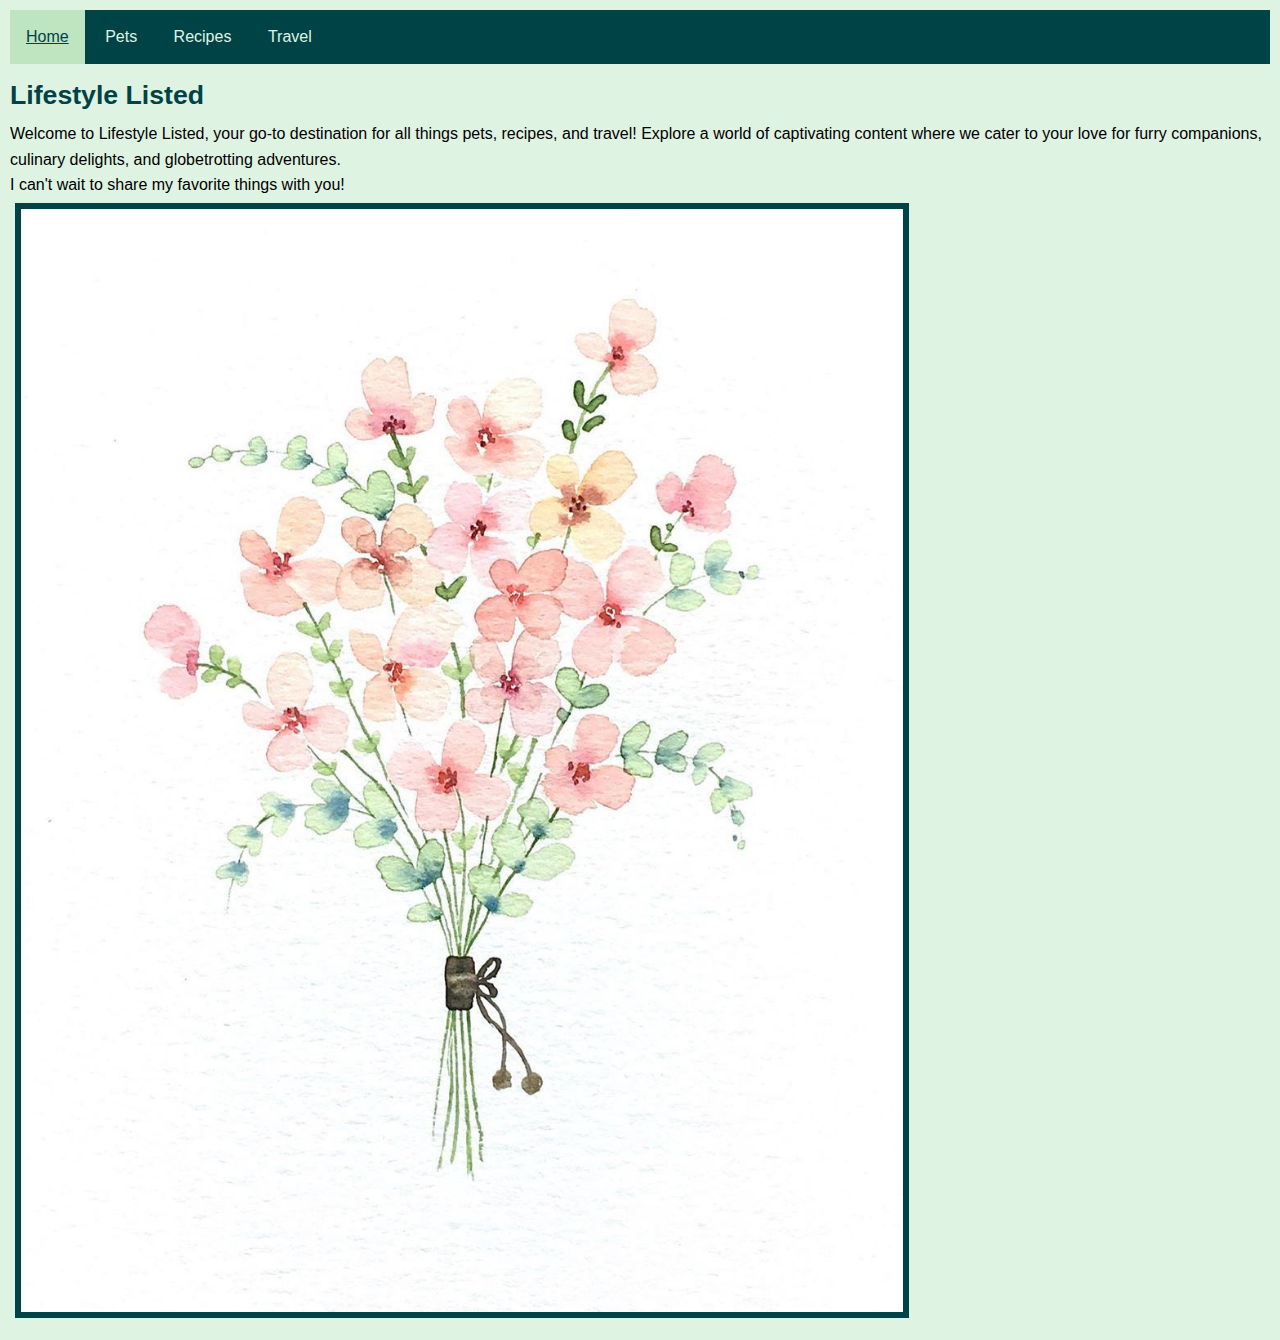
<file: index.html>
<!DOCTYPE html>
<html lang="en">
<head>
    <meta charset="UTF-8">
    <meta name="viewport" content="width=device-width, initial-scale=1.0">
    <link rel="stylesheet" href="css/html5reset.css">
    <link rel="stylesheet" href="css/style.css">
    <title>Sara Bennett CCP</title>
</head>
<body>
    <a href = "#main" class="skip">Skip to Main Content</a>
    <header>
        <nav>
            <ul class="navbar">
                <li><a href = "index.html" class = "active">Home</a></li>
                <li><a href = "pets.html">Pets</a></li>
                <li><a href = "recipes.html">Recipes</a></li>
                <li><a href = "travel.html">Travel</a></li>
            </ul>
        </nav>
        <h1>Lifestyle Listed</h1>

    </header>
    <main id="main">
        <div>
            <p>Welcome to Lifestyle Listed, your go-to destination for all things pets, recipes, and travel! Explore a world of captivating content where we cater to your love for furry companions, culinary delights, and globetrotting adventures. </p>

        </div>

<div>I can't wait to share my favorite things with you!</div>
            
<div> <img src="images/floral.jpeg" width = "400" alt="A watercolor bouquet of flowers"> </div>
            <!-- Sara Bennett-->
    
    </main>
    
</body>
</html>
</file>
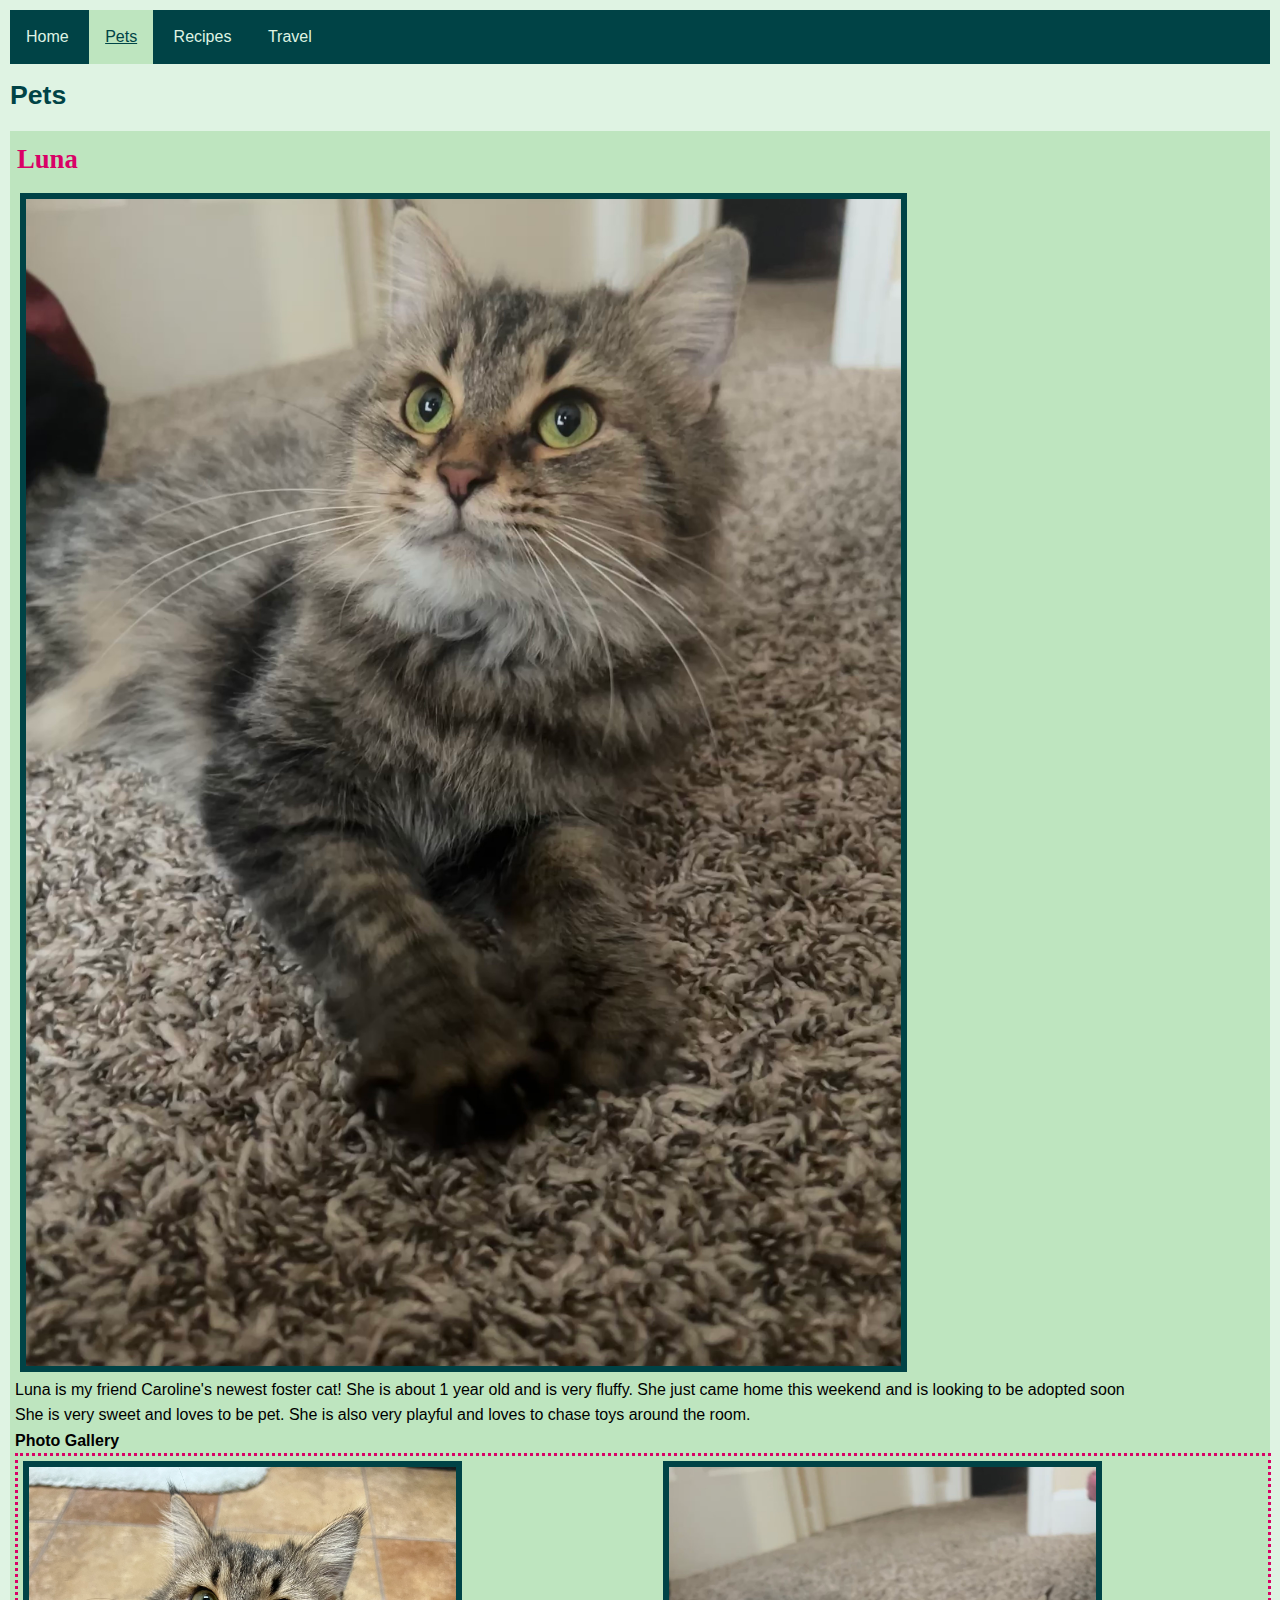
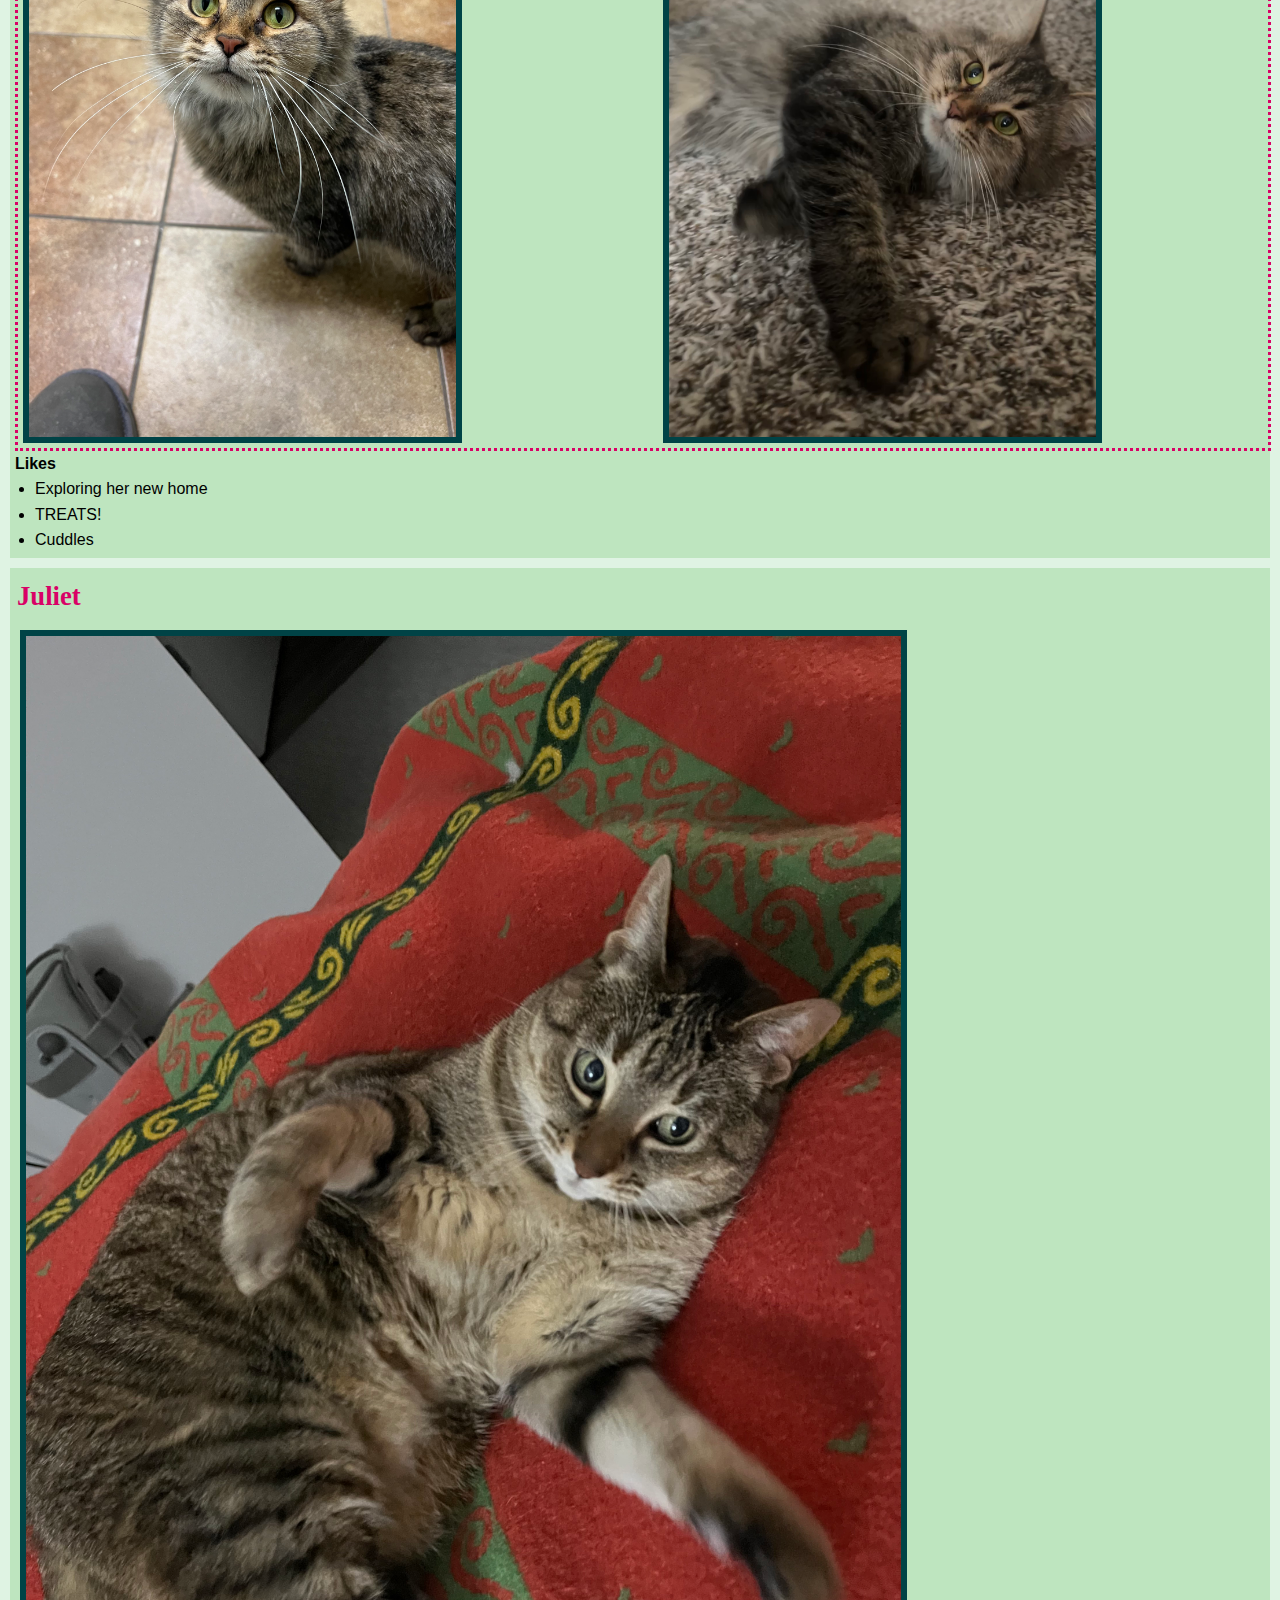
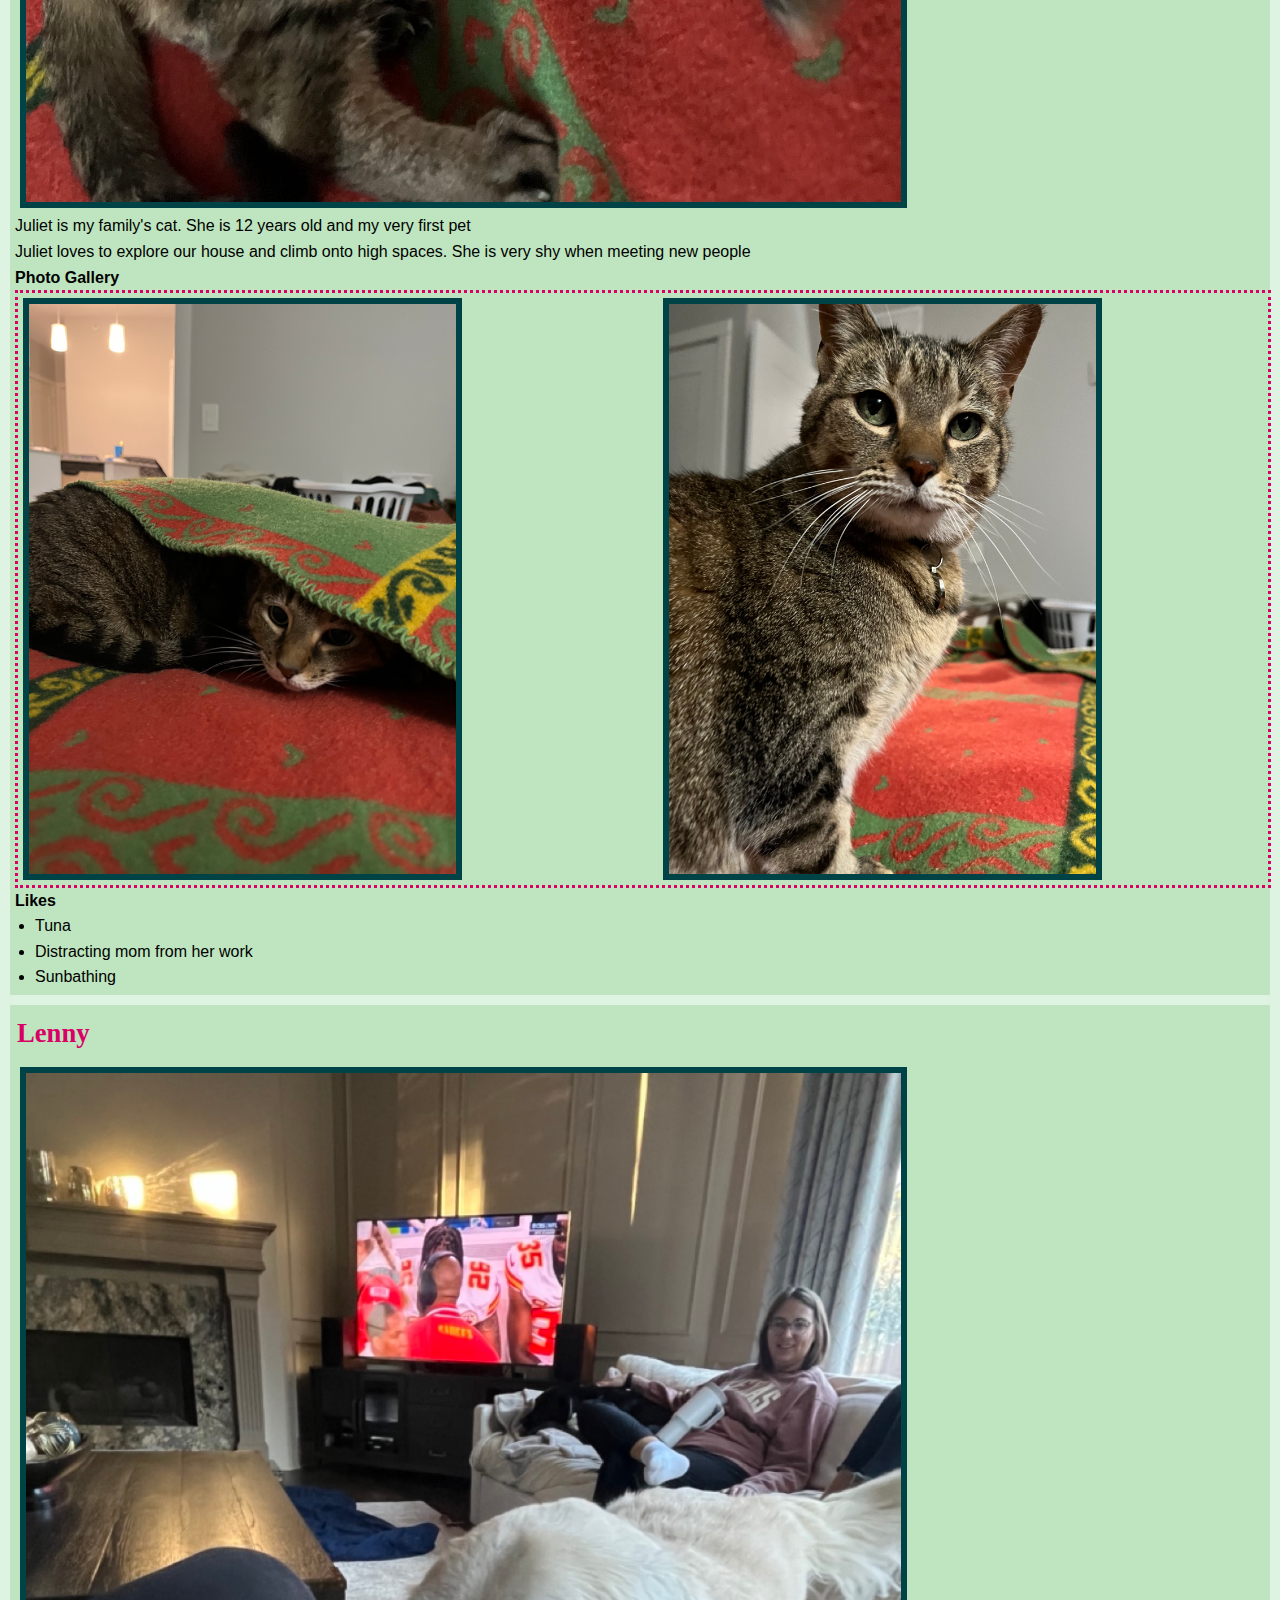
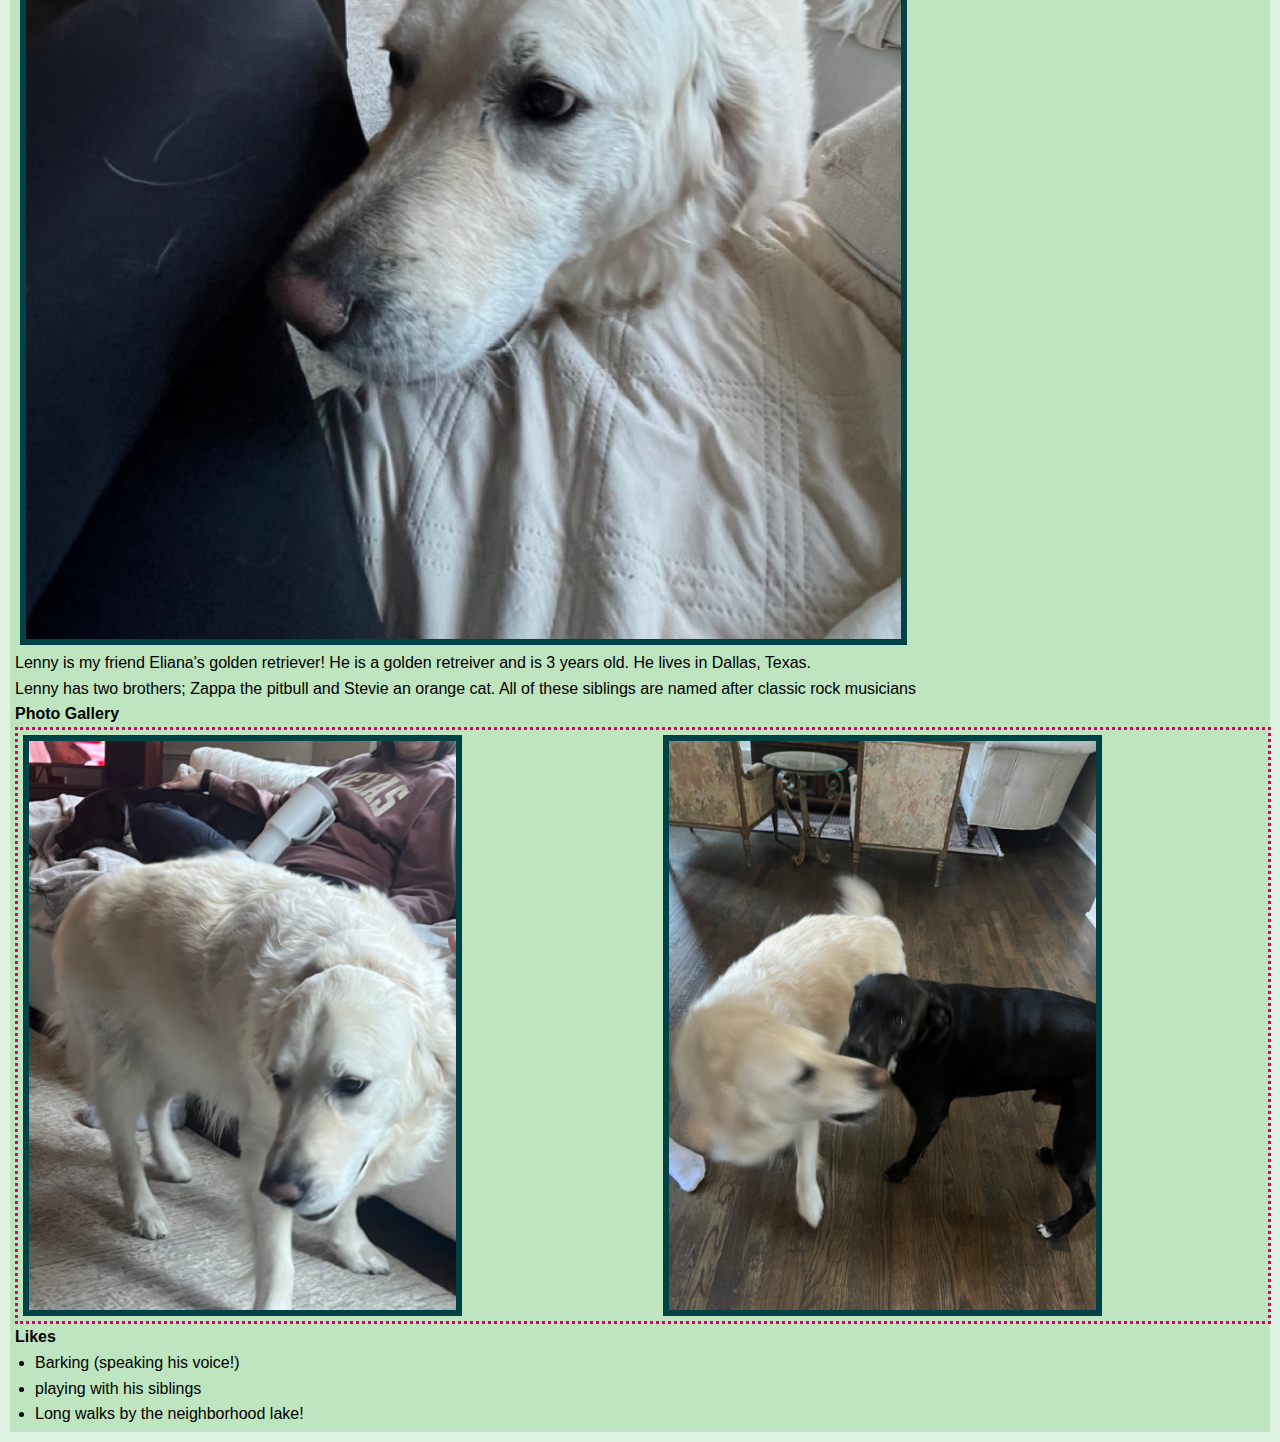
<file: pets.html>
<!DOCTYPE html>
<html lang="en">
<head>
    <meta charset="UTF-8">
    <meta name="viewport" content="width=device-width, initial-scale=1.0">
    <link rel="stylesheet" href="css/html5reset.css">
    <link rel="stylesheet" href="css/style.css">
    <title>Pets</title>
</head>
<body>
    <a href = "#main" class="skip">Skip to Main Content</a>
    <header>
        <nav>
            <ul class = "navbar">
                <li><a href = "index.html">Home</a></li>
                <li><a href = "pets.html" class="active">Pets</a></li>
                <li><a href = "recipes.html">Recipes</a></li>
                <li><a href = "travel.html">Travel</a></li>
            </ul>
        </nav>

    </header>
    <main id="main">
        <h1>Pets</h1>
        <div class = "sect">
            <h2>Luna</h2>
            <img class = "top" src="images/luna1.jpeg" width = "400" alt="luna staring at the camera">

            <p>Luna is my friend Caroline's newest foster cat! She is about 1 year old and is very fluffy. She just came home this weekend and is looking to be adopted soon</p> 
            <P>She is very sweet and loves to be pet. She is also very playful and loves to chase toys around the room.</P>
            <h3>Photo Gallery</h3>
            <div class = "gallery">
            <img src="images/luna2.jpeg" width ="200" alt = "Luna the cat in the kitchen">
            <img src="images/luna_roll.jpeg"  width ="200" alt="Cat rolling on the floor">
            </div>
            <h3>Likes</h3>
            <ul>
                <li>Exploring her new home</li>
                <li>TREATS!</li>
                <li>Cuddles</li>
            </ul>
            <!-- Sara Bennett-->
        
        </div>
        <div class = "sect">
            <h2>Juliet</h2>
            <img class="top" src="images/juju1.jpg" width = "400" alt="Cat rolling on her back">

            <p>Juliet is my family's cat. She is 12 years old and my very first pet</p> 
            <P>Juliet loves to explore our house and climb onto high spaces. She is very shy when meeting new people</P>
            <h3>Photo Gallery</h3>
            <div class = "gallery">
            <img src="images/juju2.jpg" width ="200" alt = "cat under a blanket">
            <img src="images/juju3.jpg"  width ="200" alt="cat staring at the camera">
            </div>
            <h3>Likes</h3>
            <ul>
                <li>Tuna</li>
                <li>Distracting mom from her work</li>
                <li>Sunbathing</li>
            </ul>
        </div>
        <div class = sect>
            <h2>Lenny</h2>
            <img class = "top" src="images/lenny1.jpeg" width = "400" alt="Lenny a golden retriever sniffing a couch">

            <p>Lenny is my friend Eliana's golden retriever! He is a golden retreiver and is 3 years old. He lives in Dallas, Texas.</p> 
            <P>Lenny has two brothers; Zappa the pitbull and Stevie an orange cat. All of these siblings are named after classic rock musicians</P>
            <h3>Photo Gallery</h3>
            <div class = "gallery">
            <img src="images/lenny2.jpeg" width ="200" alt = "golden retriever in a living room">
            <img src="images/lennyzappa.jpeg"  width ="200" alt="golden retriever playing with black pitbull dog">
            </div>
            <h3>Likes</h3>
            <ul>
                <li>Barking (speaking his voice!)</li>
                <li>playing with his siblings</li>
                <li>Long walks by the neighborhood lake!</li>
            </ul>
        </div>
        <div></div>
        <div></div>
    </main>
    
</body>
</html>
</file>
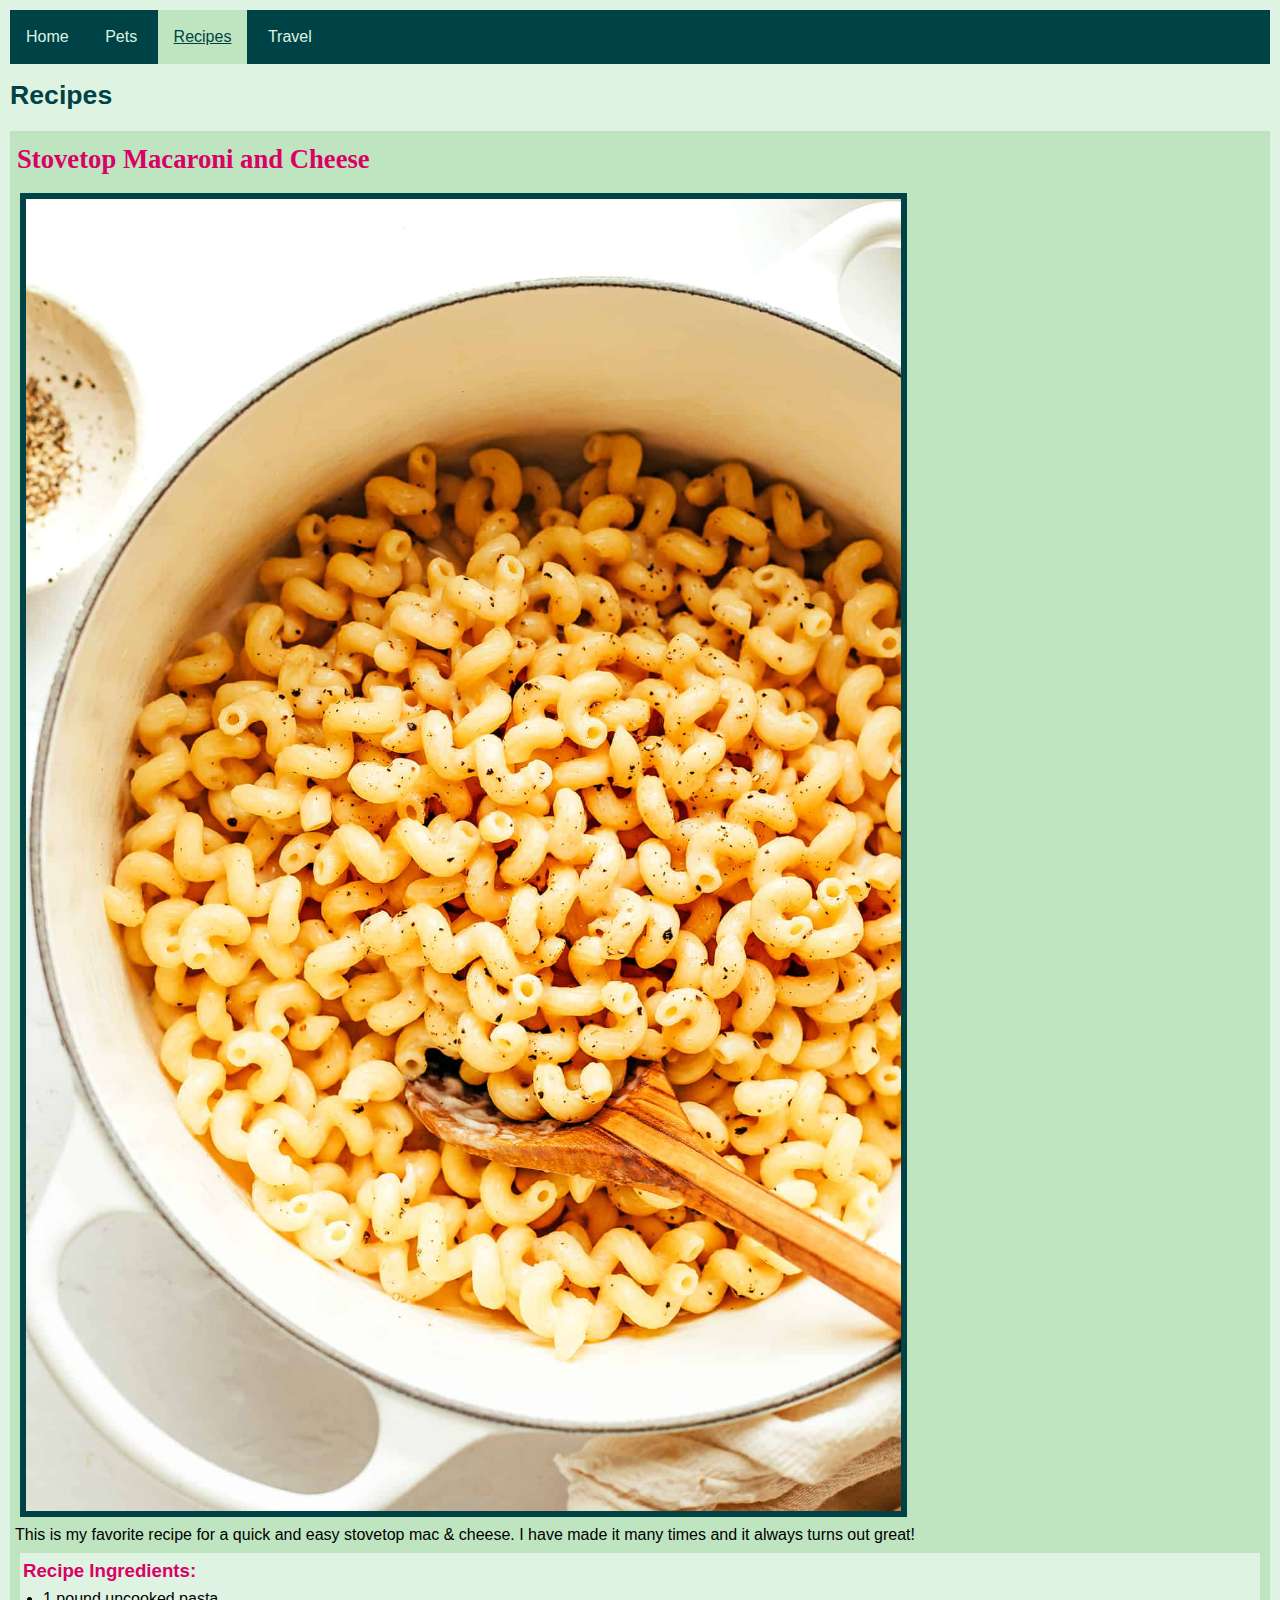
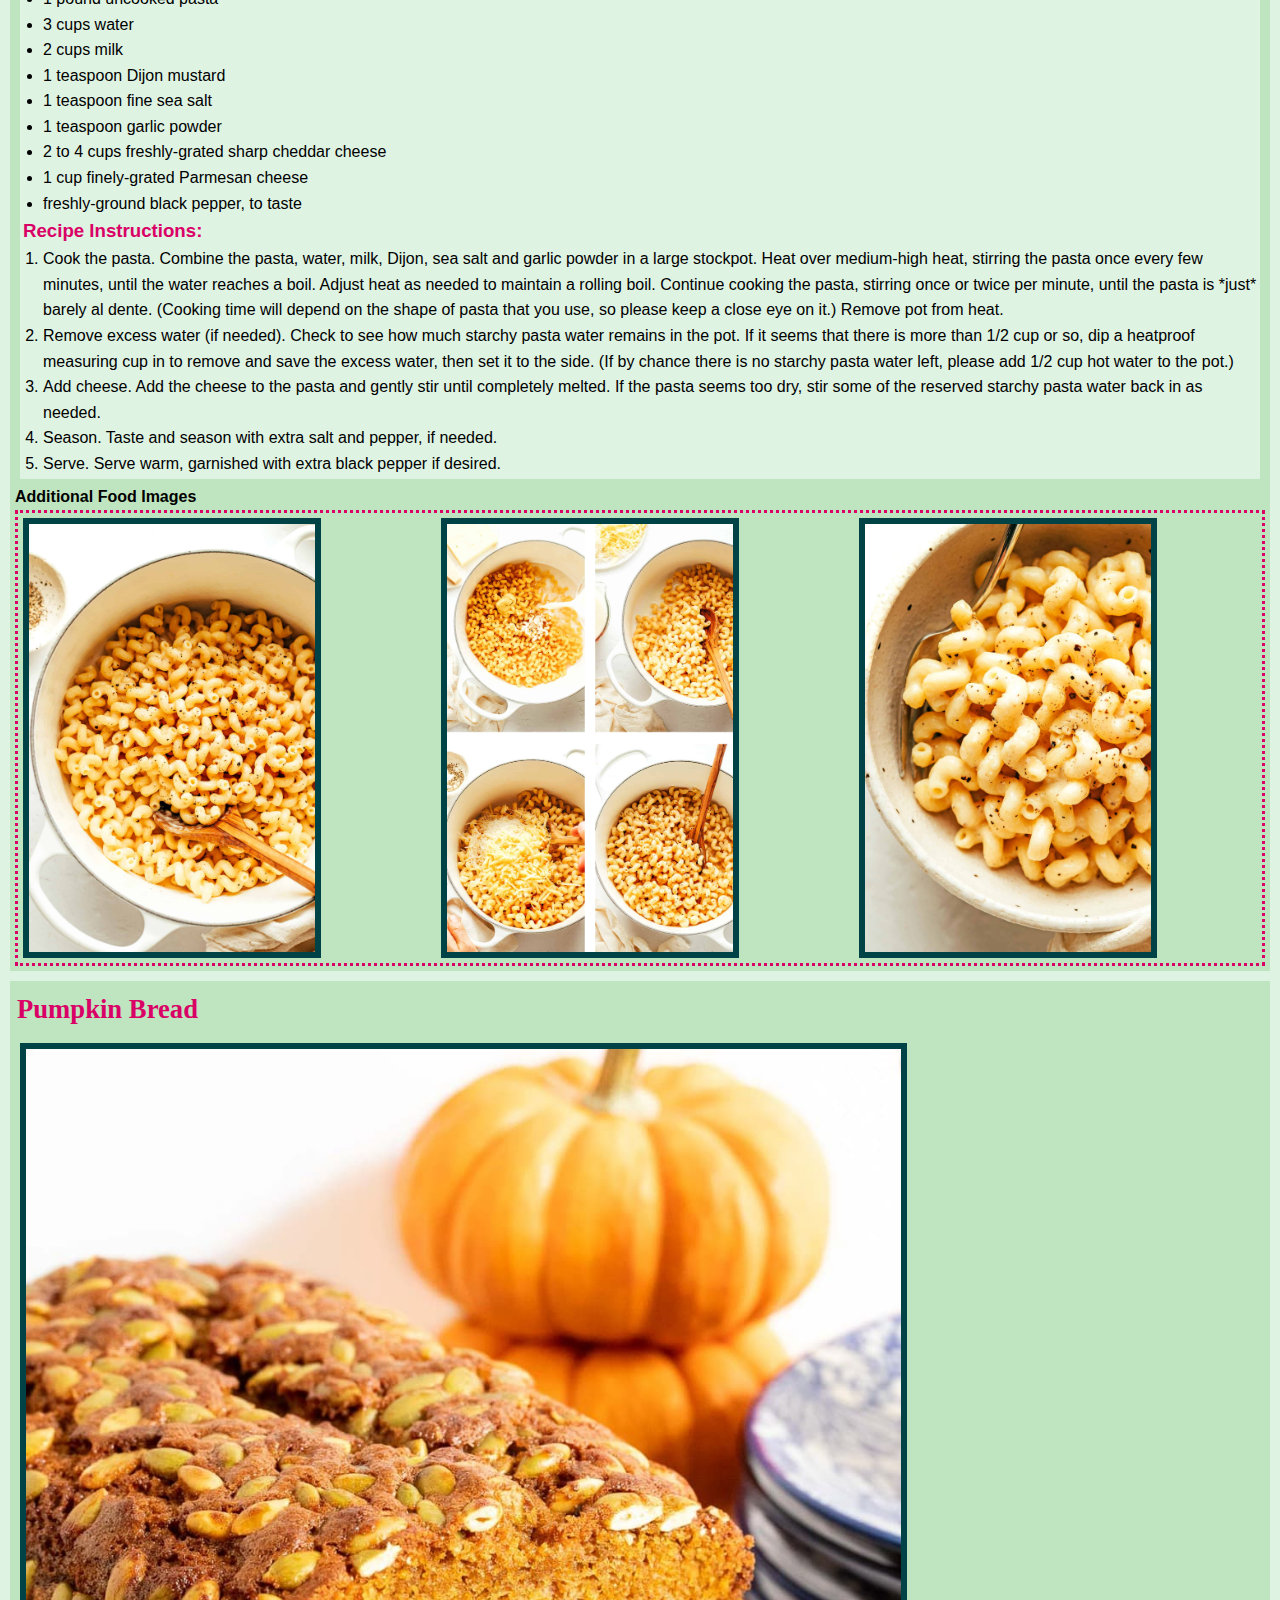
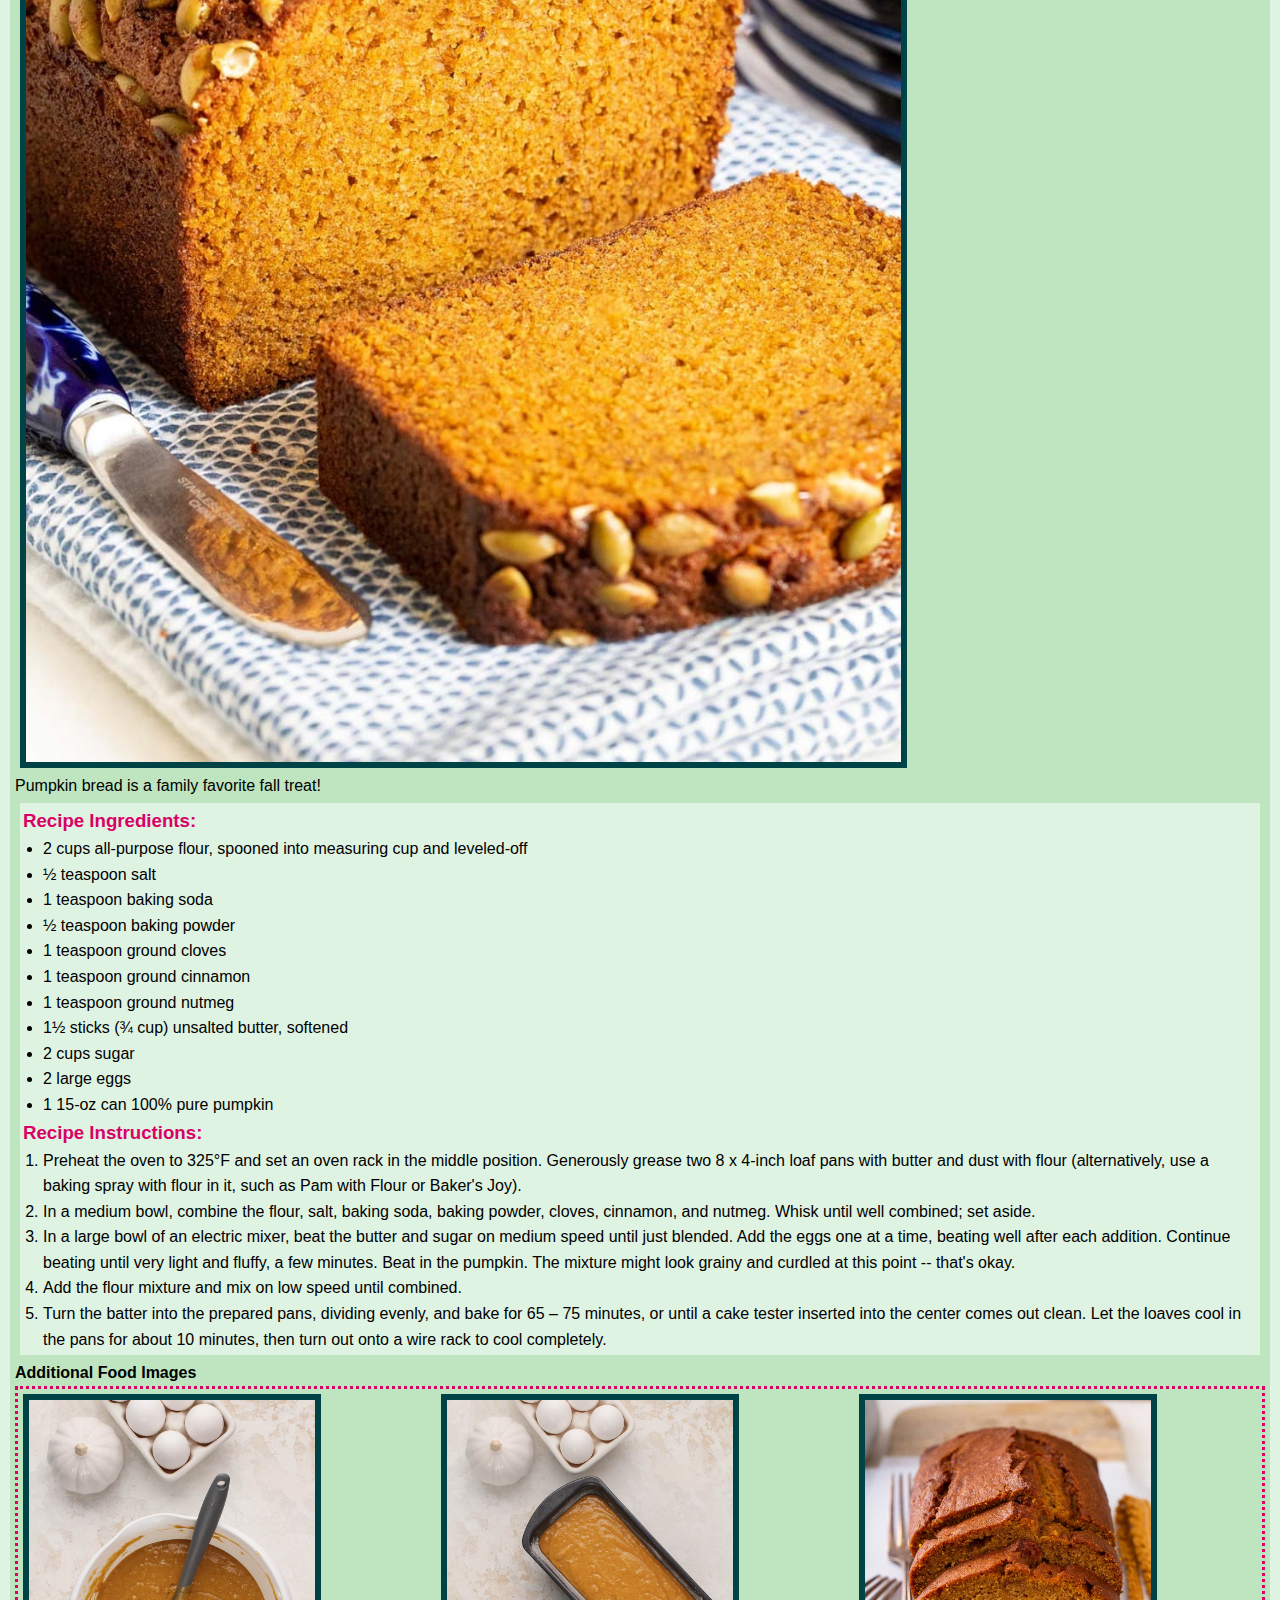
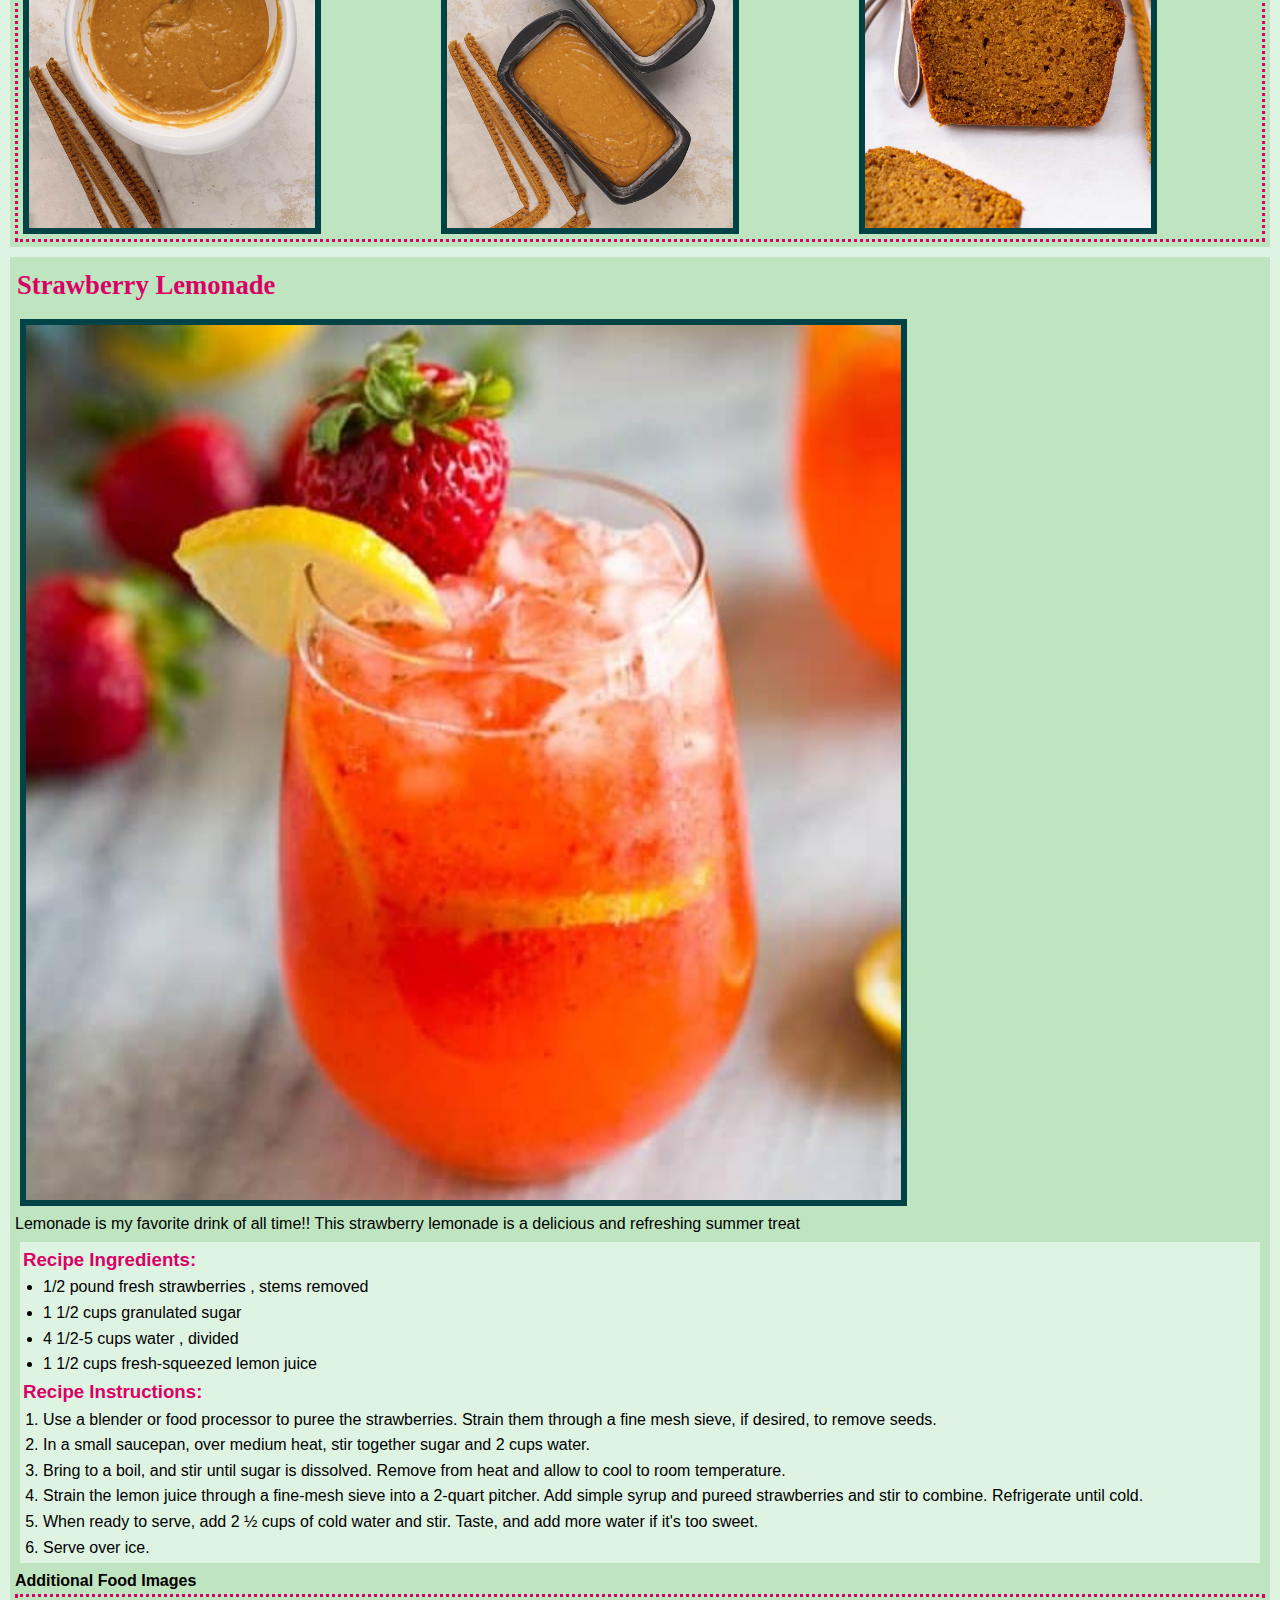
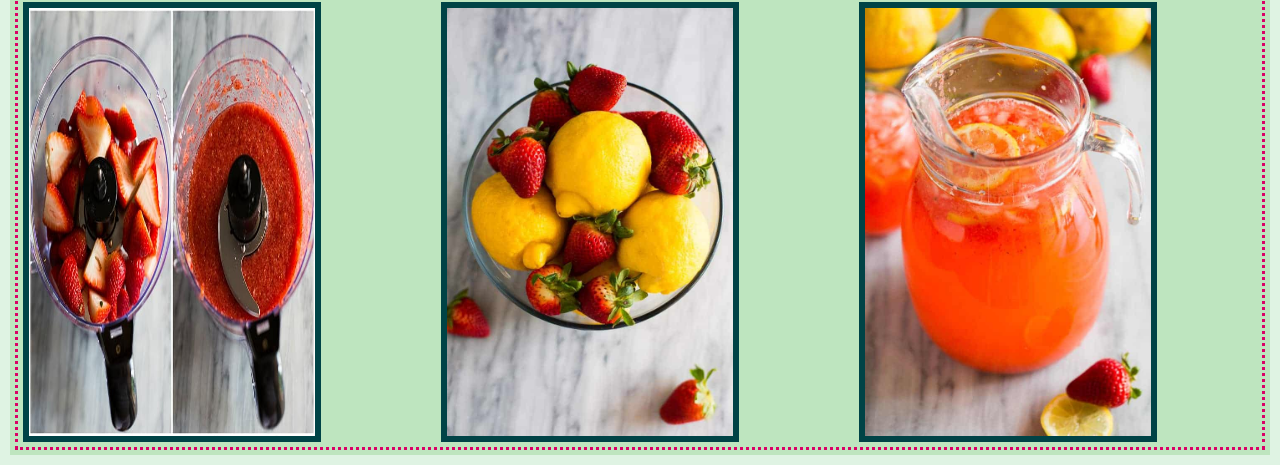
<file: recipes.html>
<!DOCTYPE html>
<html lang="en">
<head>
    <meta charset="UTF-8">
    <meta name="viewport" content="width=device-width, initial-scale=1.0">
    <link rel="stylesheet" href="css/html5reset.css">
    <link rel="stylesheet" href="css/style.css">
    <title>Recipes</title>
</head>
<body>
    <a href = "#main" class="skip">Skip to Main Content</a>
    <header>
        <nav>
            <ul class="navbar">
                <li><a href = "index.html">Home</a></li>
                <li><a href = "pets.html">Pets</a></li>
                <li><a href = "recipes.html" class="active">Recipes</a></li>
                <li><a href = "travel.html">Travel</a></li>
            </ul>
        </nav>
    </header>
    <main id="main">
        <h1>Recipes</h1>
        <div class= "sect">
            <h2>Stovetop Macaroni and Cheese</h2>
            <img class="top" src="images/mac1.jpeg" width = "400" alt="Macaroni and cheese with curly noodles in a pot">

            <p>This is my favorite recipe for a quick and easy stovetop mac & cheese. I have made it many times and it always turns out great!</p> 
            <div class = "instr">
            <p class = "title"> Recipe Ingredients: </p>
            <ul>
                <li>1 pound uncooked pasta</li>
                <li>3 cups water</li>
                <li>2 cups milk</li>
                <li>1 teaspoon Dijon mustard</li>
                <li>1 teaspoon fine sea salt</li>
                <li>1 teaspoon garlic powder</li>
                <li>2 to 4 cups freshly-grated sharp cheddar cheese </li>
                <li>1 cup finely-grated Parmesan cheese</li>
                <li>freshly-ground black pepper, to taste</li>
            </ul>

            <p class = "title">Recipe Instructions:</p>
            <ol>
                <li>Cook the pasta. Combine the pasta, water, milk, Dijon, sea salt and garlic powder in a large stockpot. Heat over medium-high heat, stirring the pasta once every few minutes, until the water reaches a boil. Adjust heat as needed to maintain a rolling boil. Continue cooking the pasta, stirring once or twice per minute, until the pasta is *just* barely al dente. (Cooking time will depend on the shape of pasta that you use, so please keep a close eye on it.) Remove pot from heat.</li>
                <li>Remove excess water (if needed). Check to see how much starchy pasta water remains in the pot. If it seems that there is more than 1/2 cup or so, dip a heatproof measuring cup in to remove and save the excess water, then set it to the side. (If by chance there is no starchy pasta water left, please add 1/2 cup hot water to the pot.)</li>
                <li>Add cheese. Add the cheese to the pasta and gently stir until completely melted. If the pasta seems too dry, stir some of the reserved starchy pasta water back in as needed.</li>
                <li>Season. Taste and season with extra salt and pepper, if needed.</li>
                <li>Serve. Serve warm, garnished with extra black pepper if desired.</li>
            </ol>
            </div>

            <h3>Additional Food Images</h3>
            <div class = "foodpics">
            <img src="images/mac2.jpeg" width ="200" alt = "Ingredients for mac & cheese">
            <img src="images/mac3.jpeg"  width ="200" alt="4 pictures of mac and cheese throughout the cooking process">
            <img src="images/mac4.jpeg"  width ="200" alt="A bowl of mac and cheese">
            </div>
            <!-- Sara Bennett-->
        
        </div>
        <div class = sect><h2>Pumpkin Bread</h2>
            <img class="top" src="images/pumpkin_bread.jpeg" width = "400" alt="A loaf of pumpkin bread">

            <p>Pumpkin bread is a family favorite fall treat!</p> 
            <div class = "instr">
            <p class = "title">Recipe Ingredients:</p>
            <ul>
                <li>2 cups all-purpose flour, spooned into measuring cup and leveled-off</li>
                <li>½ teaspoon salt</li>
                <li>1 teaspoon baking soda</li>
                <li>½ teaspoon baking powder</li>
                <li>1 teaspoon ground cloves</li>
                <li>1 teaspoon ground cinnamon</li>
                <li>1 teaspoon ground nutmeg</li>
                <li>1½ sticks (¾ cup) unsalted butter, softened</li>
                <li>2 cups sugar</li>
                <li>2 large eggs</li>
                <li>1 15-oz can 100% pure pumpkin </li>
            </ul>
            <p class = "title">Recipe Instructions:</p>
            <ol>
                <li>Preheat the oven to 325°F and set an oven rack in the middle position. Generously grease two 8 x 4-inch loaf pans with butter and dust with flour (alternatively, use a baking spray with flour in it, such as Pam with Flour or Baker's Joy).</li>
                <li>In a medium bowl, combine the flour, salt, baking soda, baking powder, cloves, cinnamon, and nutmeg. Whisk until well combined; set aside.</li>
                <li>In a large bowl of an electric mixer, beat the butter and sugar on medium speed until just blended. Add the eggs one at a time, beating well after each addition. Continue beating until very light and fluffy, a few minutes. Beat in the pumpkin. The mixture might look grainy and curdled at this point -- that's okay.</li>
                <li>Add the flour mixture and mix on low speed until combined.</li>
                <li>Turn the batter into the prepared pans, dividing evenly, and bake for 65 – 75 minutes, or until a cake tester inserted into the center comes out clean. Let the loaves cool in the pans for about 10 minutes, then turn out onto a wire rack to cool completely.</li>
            </ol>
            </div>

            <h3>Additional Food Images</h3>
            <div class = "foodpics">
            <img src="images/pumpkin_bread_batter.jpeg" width ="200" alt = "bowl of orange pumpkin batter">
            <img src="images/pumpkin_bread_batter_in_pans.jpeg"  width ="200" alt="pumpkin bread batter in loaf pans">
            <img src="images/sliced_pumpkin_bread.jpeg"  width ="200" alt="sliced loaf of pumpkin bread">
            </div>
</div>
        <div class = "sect"><h2>Strawberry Lemonade</h2>
            <img class="top" src="images/strawlem.jpeg" width = "400" alt="glass of strawberry pink colored lemonade with a strawberry on the rim">

            <p>Lemonade is my favorite drink of all time!! This strawberry lemonade is a delicious and refreshing summer treat</p> 
            <div class = "instr">
            <p class = "title">Recipe Ingredients:</p>
            <ul>
                <li>1/2 pound fresh strawberries , stems removed</li>
                <li>1 1/2 cups granulated sugar</li>
                <li>4 1/2-5 cups water , divided</li>
                <li>1 1/2 cups fresh-squeezed lemon juice</li>
            </ul>
            <p class = "title">Recipe Instructions:</p>
            <ol>
                <li>Use a blender or food processor to puree the strawberries. Strain them through a fine mesh sieve, if desired, to remove seeds. </li>
                <li>In a small saucepan, over medium heat, stir together sugar and 2 cups water. </li>
                <li>Bring to a boil, and stir until sugar is dissolved. Remove from heat and allow to cool to room temperature.</li>
                <li>Strain the lemon juice through a fine-mesh sieve into a 2-quart pitcher. Add simple syrup and pureed strawberries and stir to combine. Refrigerate until cold.</li>
                <li>When ready to serve, add 2 ½ cups of cold water and stir. Taste, and add more water if it's too sweet.</li>
                <li>Serve over ice.</li>
            </ol>
            </div>

            <h3>Additional Food Images</h3>
            <div class = "foodpics">
            <img src="images/strawb.jpeg" width ="200" alt = "strawberries being pureed in a machine">
            <img src="images/fruit.jpeg"  width ="200" alt="strawberries and lemons in a bowl">
            <img src="images/lem_pitcher.jpeg"  width ="200" alt="A pitcher of strawberry lemonade">
            </div>
        </div>
        <div></div>
        <div></div>
    </main>
    
</body>
</html>
</file>
<file: css/style.css>
body{
    background-color: #DFF3E3;
    font-family: Arial, sans-serif;
    line-height: 1.6;
    margin: 10px;
    padding: 0;
}

h1{
    color: #004346;
    font-size: 20pt;
    font-family: Verdana, Geneva, Tahoma, sans-serif;
    padding-top: 10px;
    padding-bottom: 5px;
}

h2{
    color: #D90166;
    display: inline-block;
    font-size: 20pt;
    font-family: Georgia, Times, 'Times New Roman', serif;
    margin-bottom: 5px;
    padding: 2px;
}

img{
    width: 70%;
    height: auto;
    border: #004346 6px solid;
    margin: 5px;
    position: relative;
    overflow: hidden;
}

.image img {
    width: 100%;
    height: auto;
    display: block;
}

.skip {
    position: absolute;
    left: -10000px;
    top: auto;
    width: 1px;
    height: 1px;
    overflow: hidden;
  }

  .skip:focus {
    position: static;
    width: auto;
    height: auto;
  }

nav ul{
    list-style-type: none;
    margin: 0;
    padding: 0;
    overflow: hidden;
    background-color: #004346;
}

.navbar li{
    display: inline;
}

.navbar li a{
    display: inline-block;
    color:#DFF3E3;
    text-align: center;
    padding: 14px 16px;
    text-decoration: none;
}

.navbar li a.active {
    background-color: #BEE5BF;
    color: #004346;
    text-decoration: underline;
}

.navbar a:hover{
    background-color: #BEE5BF;
    color: #004346;
}

.navbar a{
    text-decoration: none;
    color: #DFF3E3;
}

ol{
    margin-left: 20px;
}

ul{
    margin-left: 20px;
}

.title{
    font-weight: bolder;
    font-size: 14pt;
    color: #D90166;
}

.foodpics {
    display: grid;
    grid-template-columns:1fr 1fr 1fr;
    border: #D90166 3px dotted;
    max-width: 100%;
    grid-gap: 10px;
    align-items: stretch;
    justify-content:center;
}


.gallery1{
    display: grid;
    grid-template-columns: 1fr 1fr 1fr;
    object-fit: cover;
    border: #D90166 3px dotted;
    max-width: 100%;
    grid-gap: 30px;
    align-items: stretch;
    justify-content:center;
  }

.gallery{
    display: grid;
    grid-template-columns:1fr 1fr;
    border: #D90166 3px dotted;
    width: 100%;
    grid-gap: 30px;
    align-items: stretch;
    justify-content:center;
  }

.top{
    display: block;
    width: 70%;
    height: auto;

}

.sect{
    margin-top: 10px;
    padding: 5px;
    background-color: #BEE5BF;
}
.instr{
    background-color: #DFF3E3;
    padding: 3px;
    margin: 5px;
}
</file>
